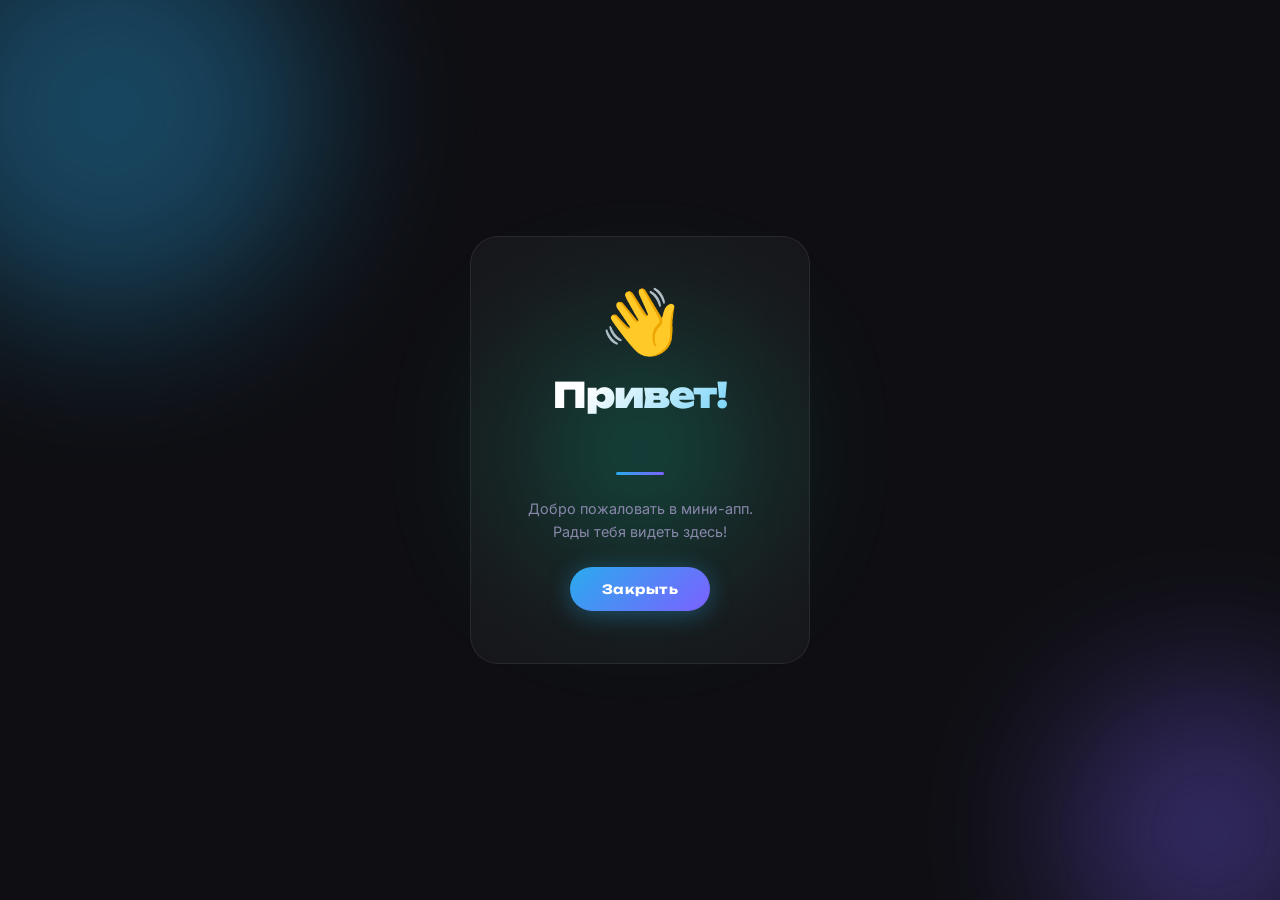
<file: index.html>
<!DOCTYPE html>
<html lang="ru">
<head>
  <meta charset="UTF-8" />
  <meta name="viewport" content="width=device-width, initial-scale=1.0"/>
  <title>Мини Апп</title>
  <script src="https://telegram.org/js/telegram-web-app.js"></script>
  <link href="https://fonts.googleapis.com/css2?family=Unbounded:wght@400;700;900&family=Inter:wght@400;500&display=swap" rel="stylesheet"/>
  <style>
    *, *::before, *::after { box-sizing: border-box; margin: 0; padding: 0; }

    :root {
      --tg-bg: #0f0f13;
      --accent: #2AABEE;
      --accent2: #54c8f5;
      --text: #f0f0f5;
      --sub: #8888aa;
    }

    body {
      font-family: 'Inter', sans-serif;
      background: var(--tg-bg);
      color: var(--text);
      min-height: 100vh;
      display: flex;
      align-items: center;
      justify-content: center;
      overflow: hidden;
    }

    /* Animated background blobs */
    .bg {
      position: fixed;
      inset: 0;
      z-index: 0;
      overflow: hidden;
    }
    .blob {
      position: absolute;
      border-radius: 50%;
      filter: blur(80px);
      opacity: 0.35;
      animation: float 8s ease-in-out infinite;
    }
    .blob1 {
      width: 420px; height: 420px;
      background: #2AABEE;
      top: -100px; left: -100px;
      animation-delay: 0s;
    }
    .blob2 {
      width: 300px; height: 300px;
      background: #7B61FF;
      bottom: -80px; right: -80px;
      animation-delay: 3s;
    }
    .blob3 {
      width: 200px; height: 200px;
      background: #00d9a7;
      top: 50%; left: 50%;
      transform: translate(-50%, -50%);
      animation-delay: 5s;
    }

    @keyframes float {
      0%, 100% { transform: translateY(0) scale(1); }
      50% { transform: translateY(-30px) scale(1.05); }
    }

    /* Card */
    .card {
      position: relative;
      z-index: 1;
      text-align: center;
      padding: 52px 40px;
      background: rgba(255,255,255,0.04);
      border: 1px solid rgba(255,255,255,0.08);
      border-radius: 28px;
      backdrop-filter: blur(24px);
      max-width: 340px;
      width: 90%;
      animation: popIn 0.7s cubic-bezier(.34,1.56,.64,1) both;
    }

    @keyframes popIn {
      from { opacity: 0; transform: scale(0.8) translateY(30px); }
      to   { opacity: 1; transform: scale(1) translateY(0); }
    }

    .icon {
      font-size: 64px;
      line-height: 1;
      margin-bottom: 20px;
      display: block;
      animation: wave 2.5s ease-in-out infinite;
      transform-origin: 70% 70%;
    }

    @keyframes wave {
      0%, 100% { transform: rotate(0deg); }
      20%       { transform: rotate(-15deg); }
      40%       { transform: rotate(15deg); }
      60%       { transform: rotate(-10deg); }
      80%       { transform: rotate(10deg); }
    }

    h1 {
      font-family: 'Unbounded', sans-serif;
      font-size: 2.2rem;
      font-weight: 900;
      letter-spacing: -1px;
      background: linear-gradient(135deg, #fff 30%, var(--accent2));
      -webkit-background-clip: text;
      -webkit-text-fill-color: transparent;
      background-clip: text;
      margin-bottom: 10px;
    }

    .username {
      font-family: 'Unbounded', sans-serif;
      font-size: 1rem;
      font-weight: 700;
      color: var(--accent);
      margin-bottom: 14px;
      min-height: 1.4em;
    }

    p {
      color: var(--sub);
      font-size: 0.9rem;
      line-height: 1.6;
    }

    .divider {
      width: 48px;
      height: 3px;
      background: linear-gradient(90deg, var(--accent), #7B61FF);
      border-radius: 2px;
      margin: 22px auto;
    }

    .btn {
      display: inline-block;
      margin-top: 24px;
      padding: 14px 32px;
      background: linear-gradient(135deg, var(--accent), #7B61FF);
      border: none;
      border-radius: 50px;
      color: #fff;
      font-family: 'Unbounded', sans-serif;
      font-size: 0.8rem;
      font-weight: 700;
      cursor: pointer;
      transition: transform 0.15s, box-shadow 0.15s;
      box-shadow: 0 4px 24px rgba(42,171,238,0.35);
      letter-spacing: 0.5px;
    }
    .btn:hover { transform: translateY(-2px); box-shadow: 0 8px 32px rgba(42,171,238,0.5); }
    .btn:active { transform: scale(0.97); }
  </style>
</head>
<body>

<div class="bg">
  <div class="blob blob1"></div>
  <div class="blob blob2"></div>
  <div class="blob blob3"></div>
</div>

<div class="card">
  <span class="icon">👋</span>
  <h1>Привет!</h1>
  <div class="username" id="username"></div>
  <div class="divider"></div>
  <p>Добро пожаловать в мини-апп.<br/>Рады тебя видеть здесь!</p>
  <button class="btn" onclick="Telegram.WebApp.close()">Закрыть</button>
</div>

<script>
  const tg = window.Telegram.WebApp;
  tg.ready();
  tg.expand();

  const user = tg.initDataUnsafe?.user;
  const usernameEl = document.getElementById('username');

  if (user) {
    const name = [user.first_name, user.last_name].filter(Boolean).join(' ');
    usernameEl.textContent = name ? `@${user.username || name}` : '';
  }
</script>
</body>
</html>
</file>
